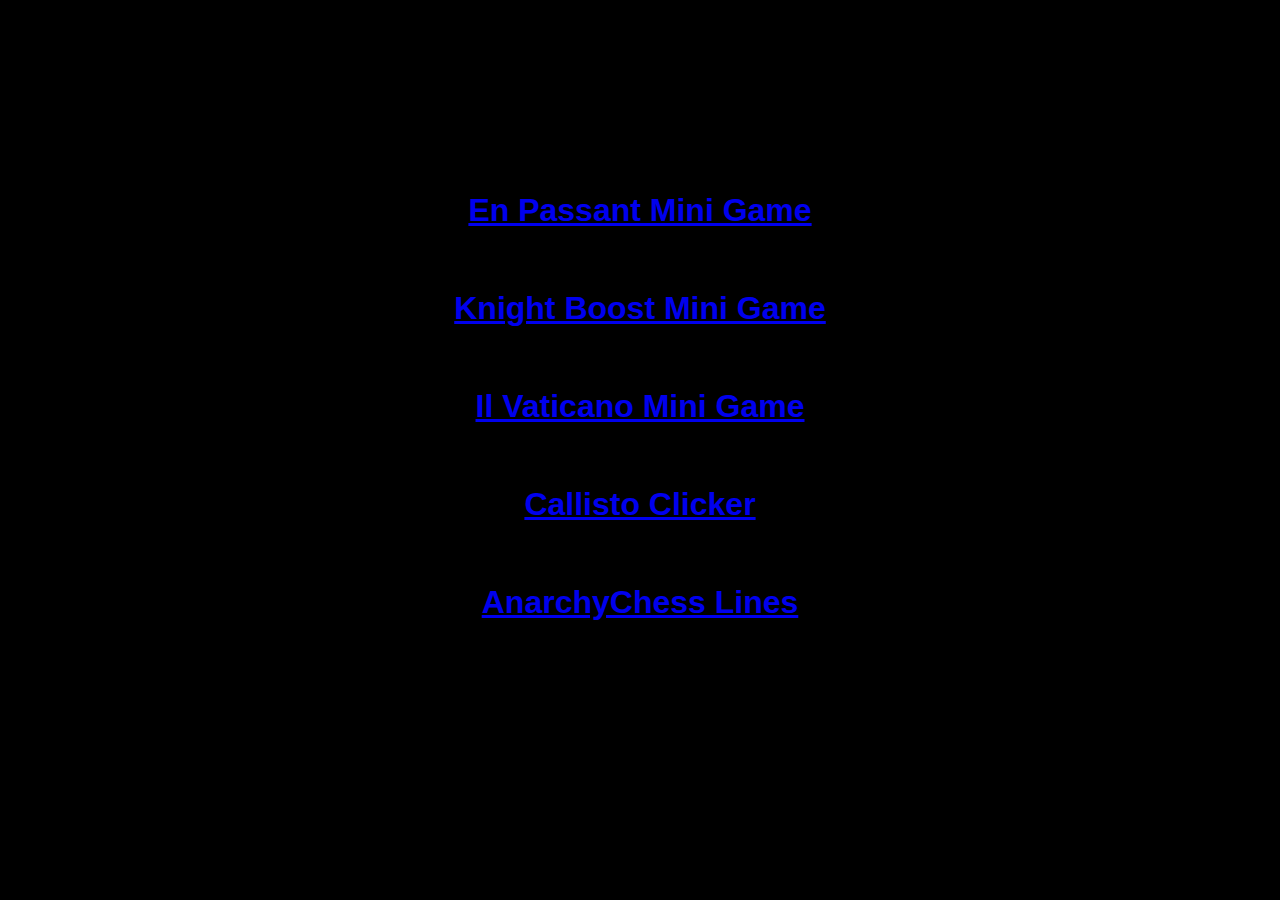
<file: index.html>
<!DOCTYPE html>
<html lang="en">
  <head>
    <meta charset="UTF-8" />
    <meta name="viewport" content="width=device-width, initial-scale=1.0" />
    <title>New website just dropped!</title>
  </head>
  <body style="font-family: Arial;background-color: black;">
    <center style="margin-top: 15vw;"><a href="./passant"><h1>En Passant Mini Game</h1></a><br><a href="./kboost"><h1>Knight Boost Mini Game</h1></a><br><a href="./vaticano"><h1>Il Vaticano Mini Game</h1></a><br><a href="./callisto"><h1>Callisto Clicker</h1></a><br><a href="./lines"><h1>AnarchyChess Lines</h1></a></center>


    <!-- Google tag (gtag.js) -->
    <script
      async
      src="https://www.googletagmanager.com/gtag/js?id=G-3MXTZSTZTY"
    ></script>
    <script>
      window.dataLayer = window.dataLayer || [];
      function gtag() {
        dataLayer.push(arguments);
      }
      gtag("js", new Date());

      gtag("config", "G-3MXTZSTZTY");
    </script>
  </body>
</html>
</file>
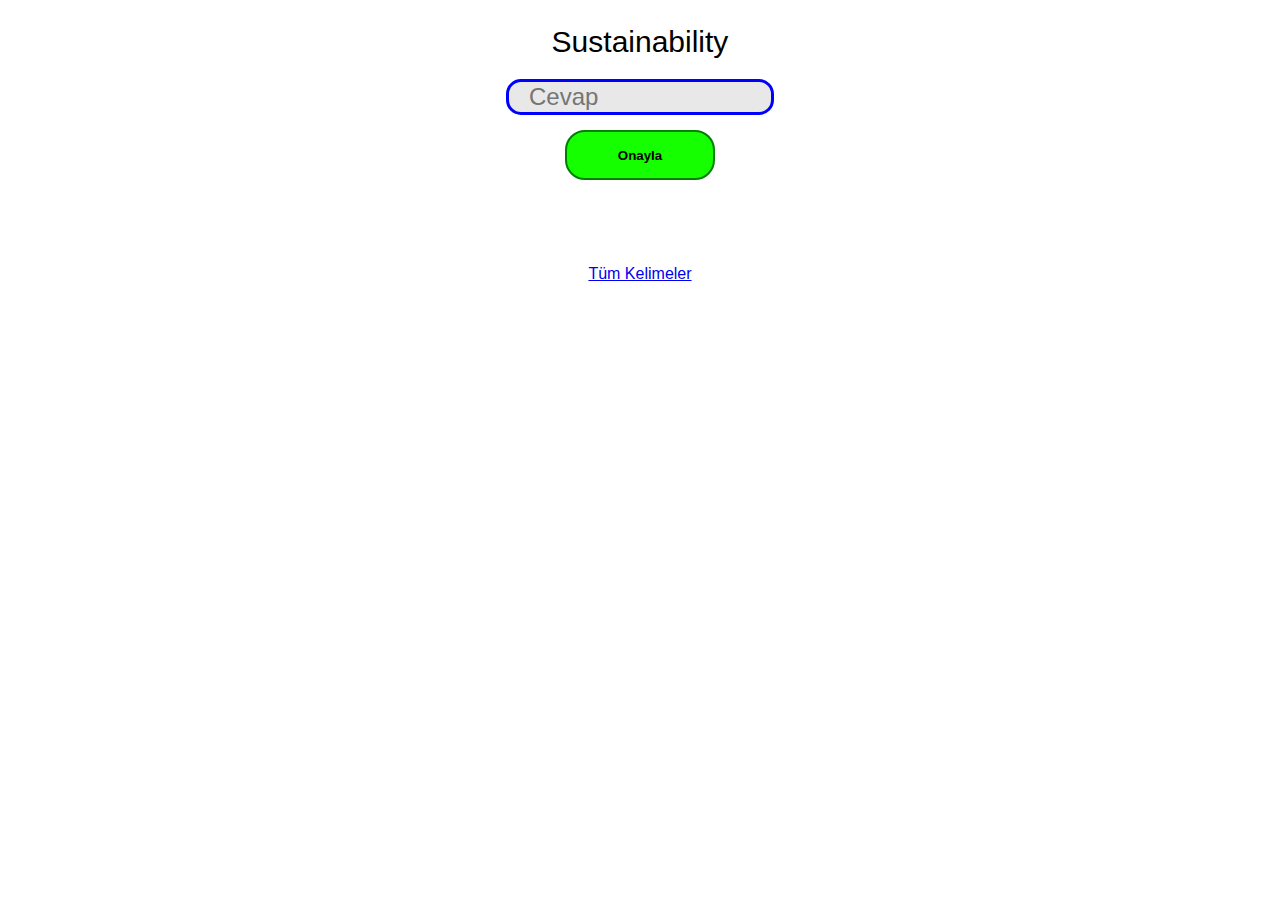
<file: eng/index.html>
<!DOCTYPE html>
<html lang="en">
<head>
    <meta charset="UTF-8">
    <meta http-equiv="X-UA-Compatible" content="IE=edge">
    <meta name="viewport" content="width=device-width, initial-scale=1.0">
    <title>Kelime Çalış</title>
    <link rel="stylesheet" href="style.css">
</head>
<body>
    
    <center><div id="kelime"></div>
    <input type="text" id="cvp" placeholder="Cevap"><br>
    <button onclick="play()" id="buton"><b>Onayla</b></button>
    <div id="info"></div>
    <a href="./kelimeler.html">Tüm Kelimeler</a></center>
    <script src="script.js"></script>
</body>
</html>
</file>
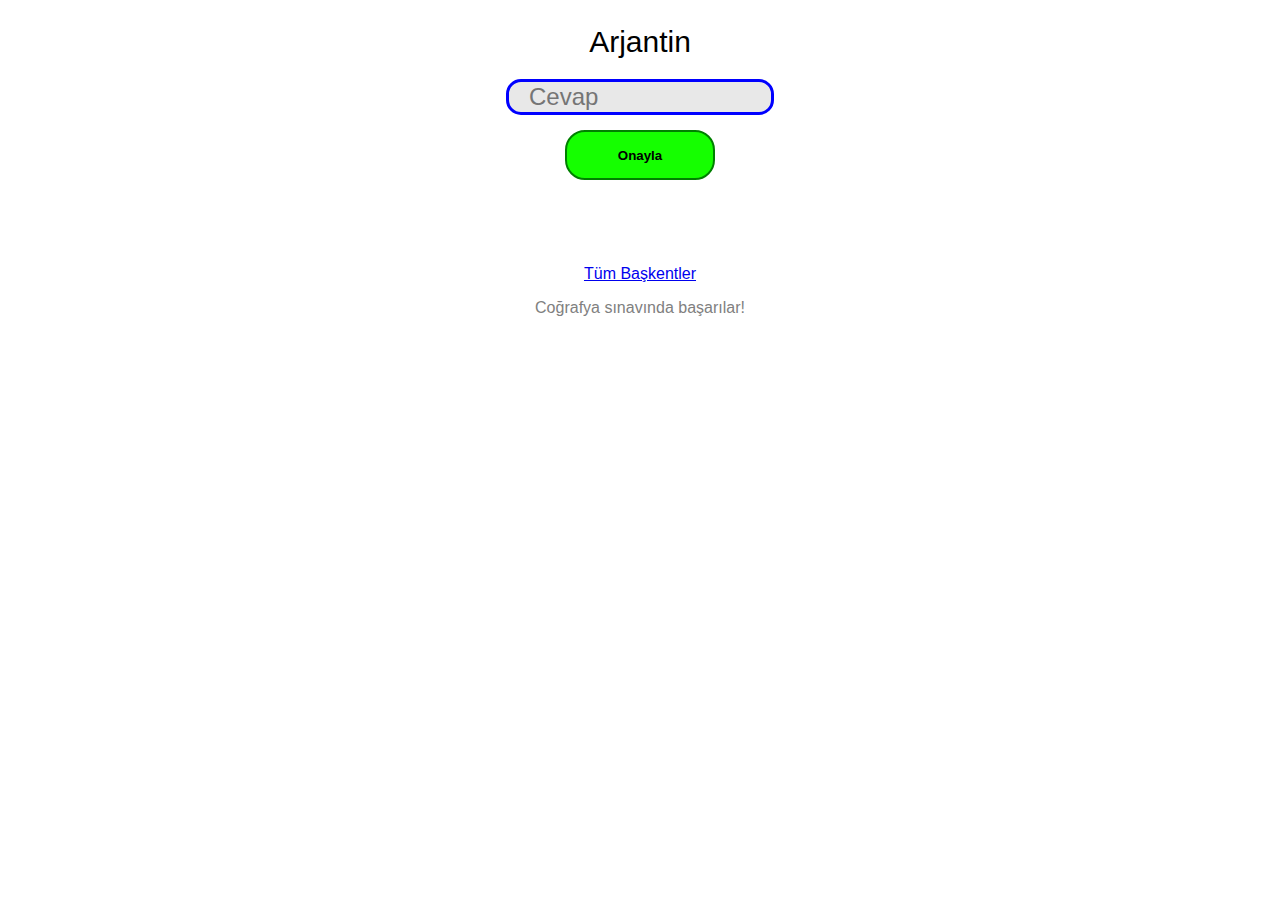
<file: geo1/index.html>
<!DOCTYPE html>
<html lang="en">
<head>
    <meta charset="UTF-8">
    <meta http-equiv="X-UA-Compatible" content="IE=edge">
    <meta name="viewport" content="width=device-width, initial-scale=1.0">
    <title>Başkenk Çalış</title>
    <link rel="stylesheet" href="style.css">
</head>
<body>
    
    <center><div id="kelime"></div>
    <input type="text" id="cvp" placeholder="Cevap"><br>
    <button onclick="play()" id="buton"><b>Onayla</b></button>
    <div id="info"></div>
    <a href="./kelimeler.html">Tüm Başkentler</a>
    <p style="color: gray;">Coğrafya sınavında başarılar!</p>
</center>

    <script src="script.js"></script>
</body>
</html>
</file>
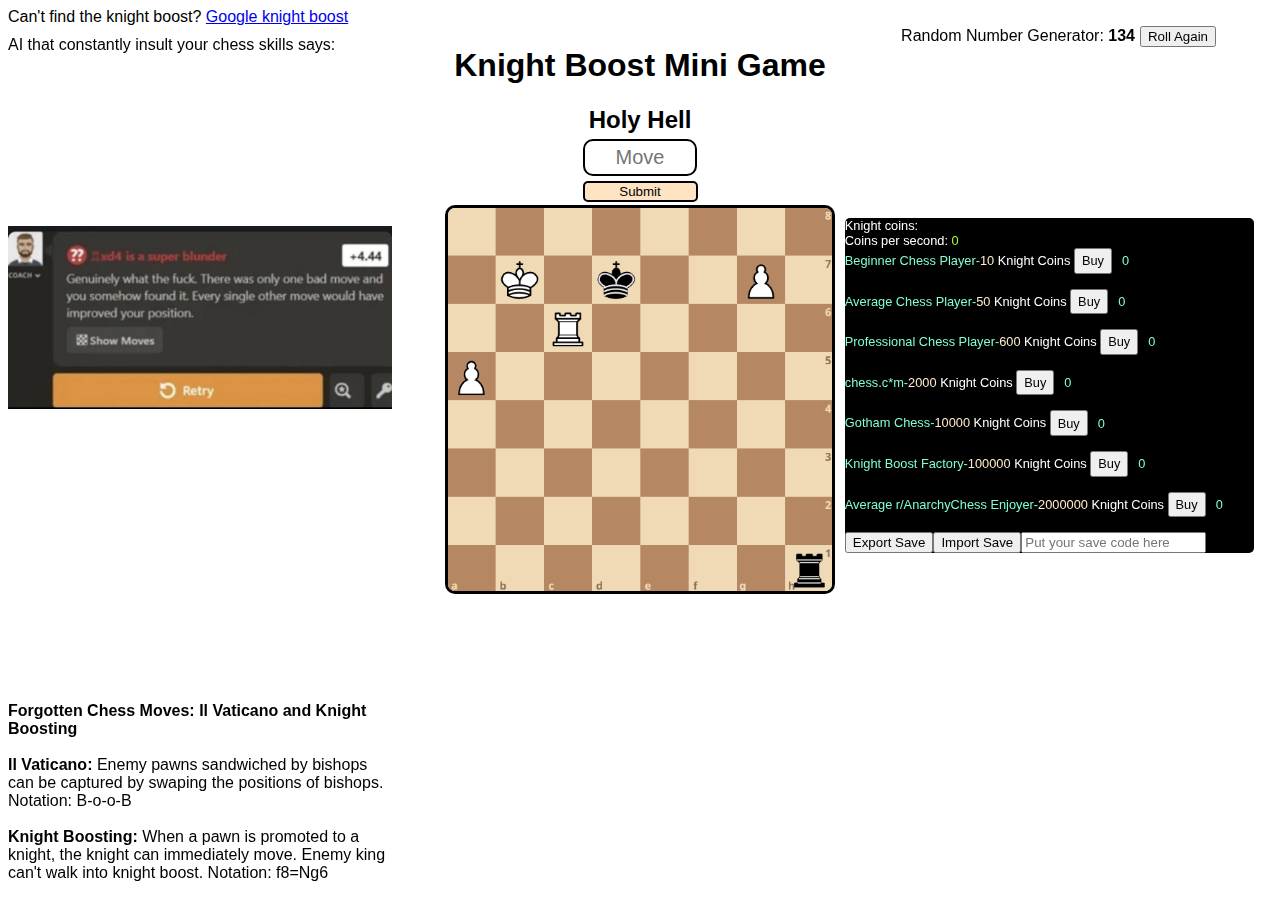
<file: kboost/index.html>
<!DOCTYPE html>
<html lang="en">
<head>
    <meta charset="UTF-8">
    <meta name="viewport" content="width=device-width, initial-scale=1.0">
    <title>Knight Boost</title>
    <link rel="stylesheet" href="style.css">
</head>
<body>
    <div id="cant">Can't find the knight boost? <a href='https://www.google.com/search?q=knight+boost' target=”_blank”>Google knight boost</a></div>
    <div id="ai" style="margin-top:10px;position: fixed;">AI that constantly insult your chess skills says: <br><span id="ai-text" style="font-weight: bold;font-size: 20px;"></span></div>
    <img src="../anarchy.webp" alt="whatt" style="position: fixed; margin-top:200px;width: 30vw;margin: left 5vw;">
    <div id="forgotten">
        <span><b>Forgotten Chess Moves: Il Vaticano and Knight Boosting</b></span><br><br>
        <span><b>Il Vaticano: </b>Enemy pawns sandwiched by bishops can be captured by swaping the positions of bishops. Notation: B-o-o-B</span><br><br>
        <span><b>Knight Boosting: </b>When a pawn is promoted to a knight, the knight can immediately move. Enemy king can't walk into knight boost. Notation: f8=Ng6</span><br><br>
    </div>
    <div id="random" style="right:0;position:fixed;margin-right: 5vw;">Random Number Generator: <span id="rn" style="font-weight: bold;margin-right: 5px;"></span><button onclick="rollnumber()">Roll Again</button></div>
    <div id="pc">
        <span style="color:white">Knight coins: </span><span id="pc-c"></span><br>
        <span>Coins per second: </span><span id="cps">0</span>
        <div id="pc-items">
            <div>Beginner Chess Player-<span id="bcp-p" class="price">10</span> <span class="price-text">Knight Coins</span> <button class="buy" onclick="buypassant('bcp')">Buy</button><span class="count" id="bcp-n">0</span></div><br>
            <div>Average Chess Player-<span id="acp-p" class="price">50</span> <span class="price-text">Knight Coins</span> <button class="buy" onclick="buypassant('acp')">Buy</button><span class="count" id="acp-n">0</span></div><br>
            <div>Professional Chess Player-<span id="pcp-p" class="price">600</span> <span class="price-text">Knight Coins</span> <button class="buy" onclick="buypassant('pcp')">Buy</button><span class="count" id="pcp-n">0</span></div><br>
            <div>chess.c*m-<span id="cc-p" class="price">2000</span> <span class="price-text">Knight Coins</span> <button class="buy" onclick="buypassant('cc')">Buy</button><span class="count" id="cc-n">0</span></div><br>
            <div>Gotham Chess-<span id="gc-p" class="price">10000</span> <span class="price-text">Knight Coins</span> <button class="buy" onclick="buypassant('gc')">Buy</button><span class="count" id="gc-n">0</span></div><br>
            <div>Knight Boost Factory-<span id="epf-p" class="price">100000</span> <span class="price-text">Knight Coins</span> <button class="buy" onclick="buypassant('epf')">Buy</button><span class="count" id="epf-n">0</span></div><br>
            <div>Average r/AnarchyChess Enjoyer-<span id="aae-p" class="price">2000000</span> <span class="price-text">Knight Coins</span> <button class="buy" onclick="buypassant('aae')">Buy</button><span class="count" id="aae-n">0</span></div><br>

        </div>
        <button onclick="exportSave()">Export Save</button><button onclick="importSave()">Import Save</button><input type="text" id="save" placeholder="Put your save code here">
    </div>
    <center><h1>Knight Boost Mini Game</h1></center>
    <center><h2 style="margin:0">Holy Hell</h2></center>
    <center><input type="text" placeholder="Move" id="answer"></center>
    <center><input type="button" id="submit" value="Submit" onclick="control()"></center>
    
    <center><img src="" alt="Knight Boost" id="pos"></center>
    <center><div id="state" style="font-size: 20px;"></div></center>
    <!-- Google tag (gtag.js) -->
<script async src="https://www.googletagmanager.com/gtag/js?id=G-3MXTZSTZTY"></script>
<script>
  window.dataLayer = window.dataLayer || [];
  function gtag(){dataLayer.push(arguments);}
  gtag('js', new Date());

  gtag('config', 'G-3MXTZSTZTY');
</script>
    <script src="script.js"></script>
</body>
</html>
</file>
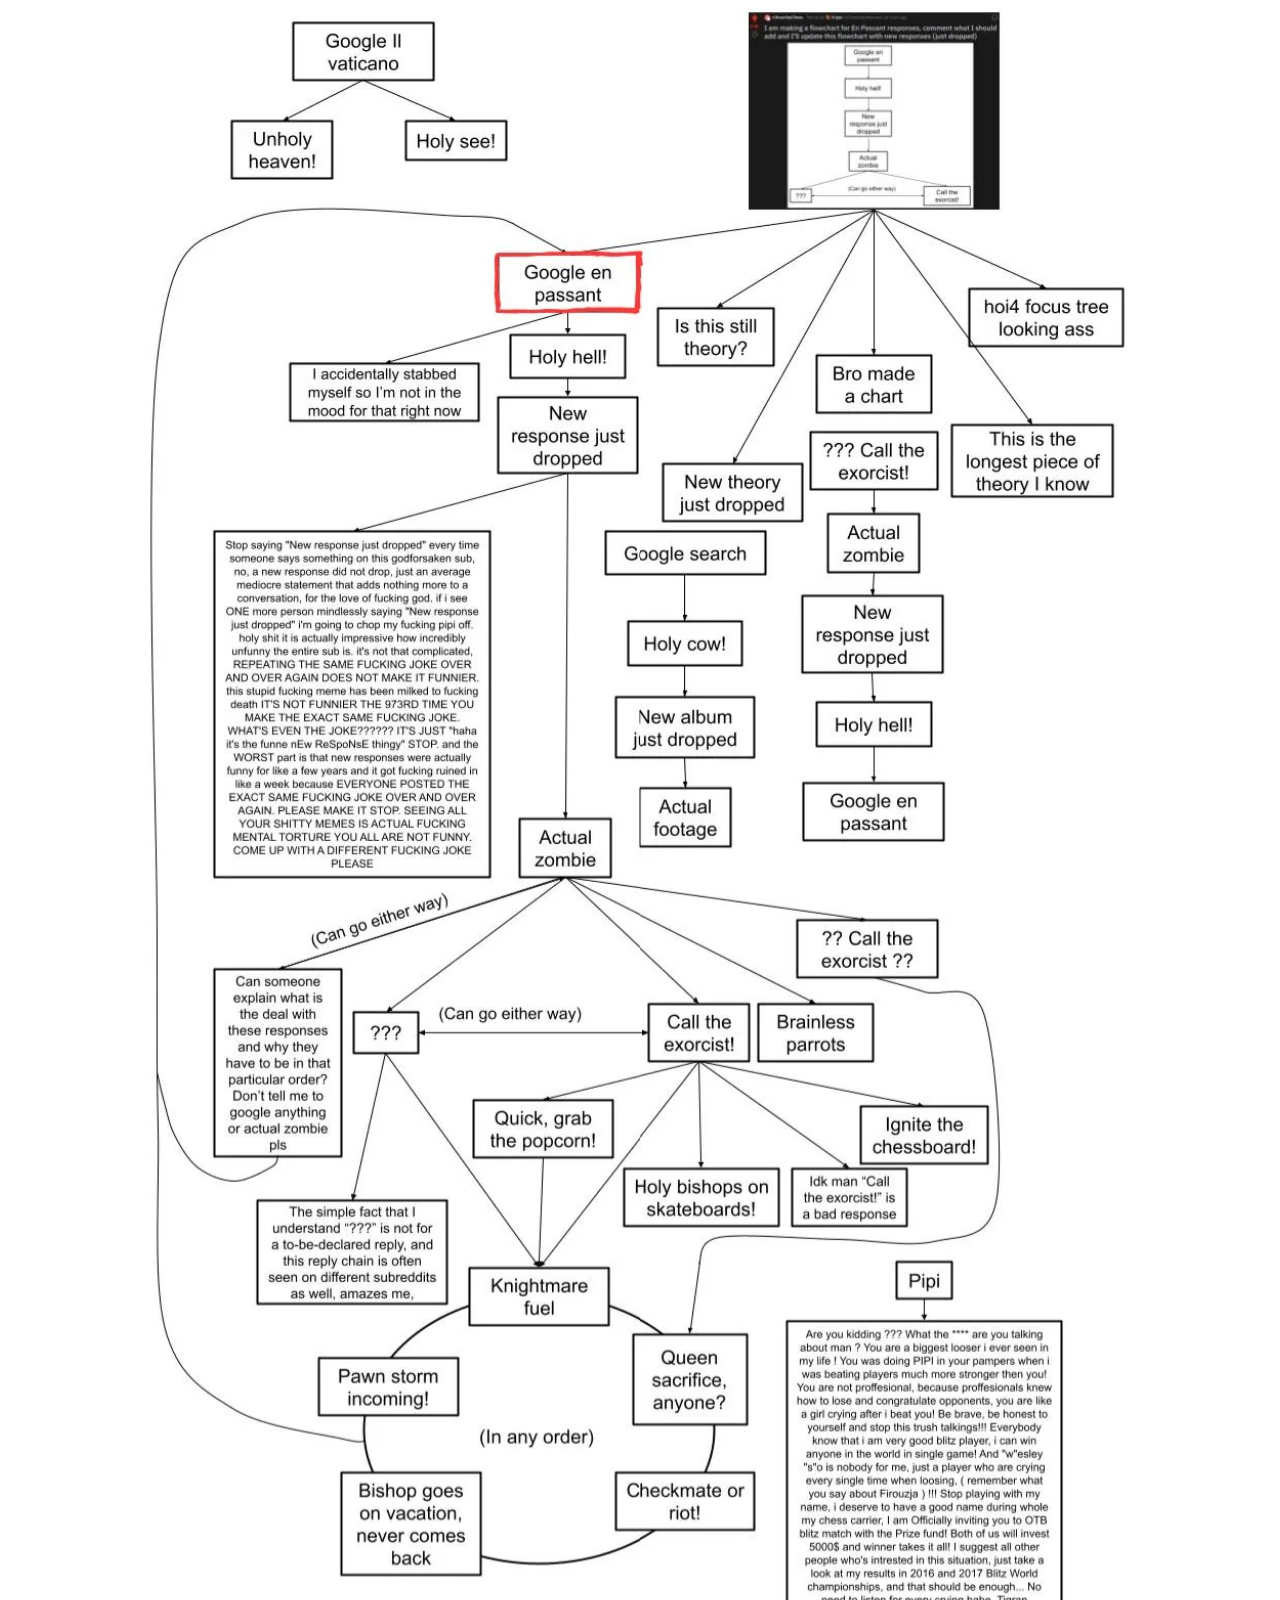
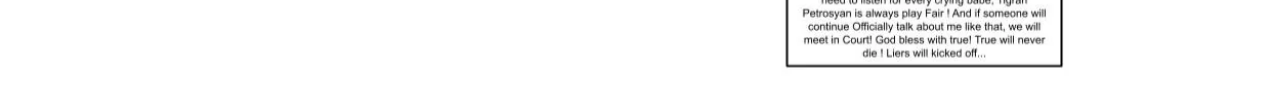
<file: lines/index.html>
<!DOCTYPE html>
<html lang="en">
<head>
    <meta charset="UTF-8">
    <meta name="viewport" content="width=device-width, initial-scale=1.0">
    <title>Lines</title>
</head>
<body>
    <center><img src="lines.webp" alt="lines"style="width:80%"></center>
      <!-- Google tag (gtag.js) -->
      <script
      async
      src="https://www.googletagmanager.com/gtag/js?id=G-3MXTZSTZTY"
    ></script>
    <script>
      window.dataLayer = window.dataLayer || [];
      function gtag() {
        dataLayer.push(arguments);
      }
      gtag("js", new Date());

      gtag("config", "G-3MXTZSTZTY");
    </script>
</body>
</html>
</file>
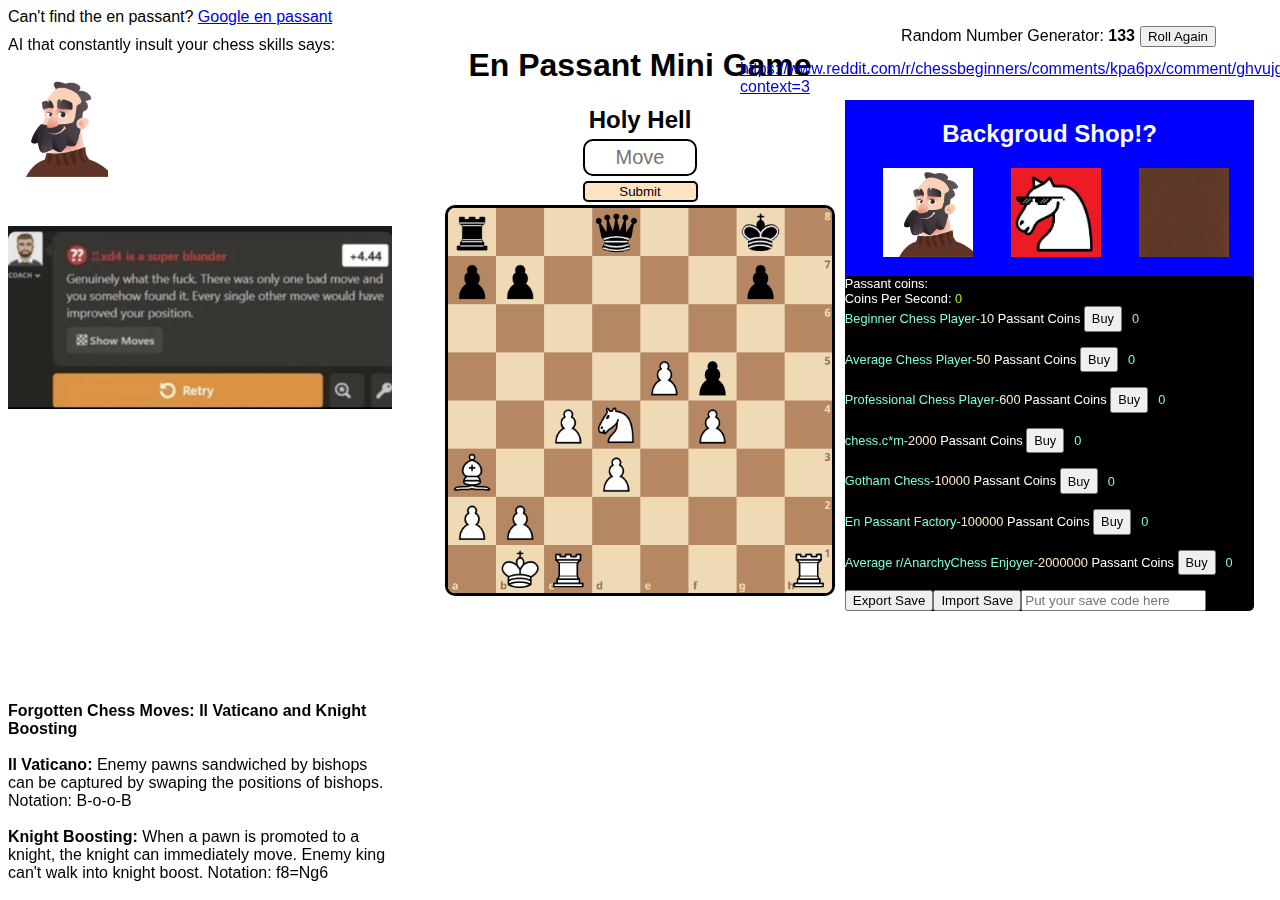
<file: passant/index.html>
<!DOCTYPE html>
<html lang="en">
<head>
    <meta charset="UTF-8">
    <meta name="viewport" content="width=device-width, initial-scale=1.0">
    <title>En Passant</title>
    <link rel="stylesheet" href="style.css">
</head>
<body onclick="document.getElementById('music').play();">
    <audio id="music" loop controls>
        <source src="music.mp3" type="audio/mpeg">
    </audio>
    <div id="cant">Can't find the en passant? <a href='https://www.google.com/search?q=en+passant' target=”_blank”>Google en passant</a></div>
    <div id="ai" style="margin-top:10px;position: fixed;">AI that constantly insult your chess skills says: <br><span id="ai-text" style="font-weight: bold;font-size: 20px;"></span></div>
    <img id="martin" src="martinchess.png" alt="Martin wants to hug you" onclick="martinHug();">
    <img src="../anarchy.webp" alt="whatt" style="position: fixed; margin-top:200px;width: 30vw;margin: left 5vw;">
    <div id="forgotten">
        <span><b>Forgotten Chess Moves: Il Vaticano and Knight Boosting</b></span><br><br>
        <span><b>Il Vaticano: </b>Enemy pawns sandwiched by bishops can be captured by swaping the positions of bishops. Notation: B-o-o-B</span><br><br>
        <span><b>Knight Boosting: </b>When a pawn is promoted to a knight, the knight can immediately move. Enemy king can't walk into knight boost. Notation: f8=Ng6</span><br><br>
    </div>
    <div id="random" style="right:0;position:fixed;margin-right: 5vw;">Random Number Generator: <span id="rn" style="font-weight: bold;margin-right: 5px;"></span><button onclick="rollnumber()">Roll Again</button></div>
    
    <a href="https://www.youtube.com/watch?v=dQw4w9WgXcQ" target="_blank" style="right:480px;position: fixed;top:60px;width: 60px;">https://www.reddit.com/r/chessbeginners/comments/kpa6px/comment/ghvujg8/?context=3</a>
    <div id="bgshop">
        <center><h2 style="color:white">Backgroud Shop!?</h3></center>
        <img src="martinchess.png" class="bgshop-image" alt="3,000 passant coins" onclick="buybg('martin')"><img class="bgshop-image" src="horsey.jpeg" alt="10,000 passant coins" onclick="buybg('horsey')"><img src="brown.jpeg" onclick="buybg('brown')" class="bgshop-image" alt="99,999,999,999 passant coins">
    </div>



    <div id="pc">
        <span style="color:white">Passant coins: </span><span id="pc-c"></span><br>
        <span>Coins Per Second: </span><span id="cps">0</span>
        <div id="pc-items">
            <div>Beginner Chess Player-<span id="bcp-p" class="price">10</span> <span class="price-text">Passant Coins</span> <button class="buy" onclick="buypassant('bcp')">Buy</button><span class="count" id="bcp-n">0</span></div><br>
            <div>Average Chess Player-<span id="acp-p" class="price">50</span> <span class="price-text">Passant Coins</span> <button class="buy" onclick="buypassant('acp')">Buy</button><span class="count" id="acp-n">0</span></div><br>
            <div>Professional Chess Player-<span id="pcp-p" class="price">600</span> <span class="price-text">Passant Coins</span> <button class="buy" onclick="buypassant('pcp')">Buy</button><span class="count" id="pcp-n">0</span></div><br>
            <div>chess.c*m-<span id="cc-p" class="price">2000</span> <span class="price-text">Passant Coins</span> <button class="buy" onclick="buypassant('cc')">Buy</button><span class="count" id="cc-n">0</span></div><br>
            <div>Gotham Chess-<span id="gc-p" class="price">10000</span> <span class="price-text">Passant Coins</span> <button class="buy" onclick="buypassant('gc')">Buy</button><span class="count" id="gc-n">0</span></div><br>
            <div>En Passant Factory-<span id="epf-p" class="price">100000</span> <span class="price-text">Passant Coins</span> <button class="buy" onclick="buypassant('epf')">Buy</button><span class="count" id="epf-n">0</span></div><br>
            <div>Average r/AnarchyChess Enjoyer-<span id="aae-p" class="price">2000000</span> <span class="price-text">Passant Coins</span> <button class="buy" onclick="buypassant('aae')">Buy</button><span class="count" id="aae-n">0</span></div><br>

        </div>
        <button onclick="exportSave()">Export Save</button><button onclick="importSave()">Import Save</button><input type="text" id="save" placeholder="Put your save code here">
    </div>
    <center><h1>En Passant Mini Game</h1></center>
    <center><h2 style="margin:0">Holy Hell</h2></center>
    <center><input type="text" placeholder="Move" id="answer"></center>
    <center><input type="button" id="submit" value="Submit" onclick="control()"></center>
    
    <center><img src="" alt="En Passant" id="pos"></center>
    <center><div id="state" style="font-size: 20px;"></div></center>
    <!-- Google tag (gtag.js) -->
<script async src="https://www.googletagmanager.com/gtag/js?id=G-3MXTZSTZTY"></script>
<script>
  window.dataLayer = window.dataLayer || [];
  function gtag(){dataLayer.push(arguments);}
  gtag('js', new Date());

  gtag('config', 'G-3MXTZSTZTY');
</script>
    <script src="script.js"></script>
</body>
</html>
</file>
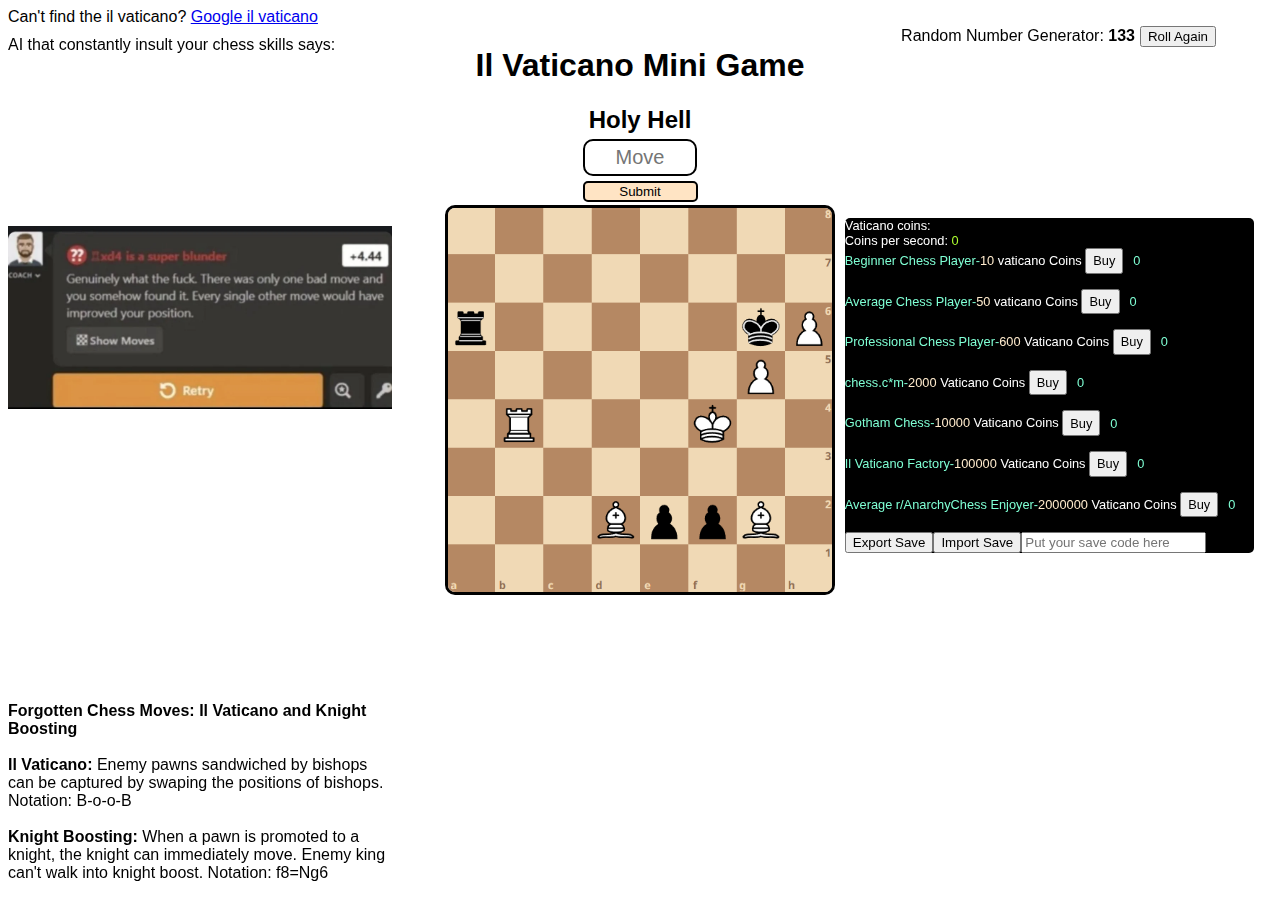
<file: vaticano/index.html>
<!DOCTYPE html>
<html lang="en">
<head>
    <meta charset="UTF-8">
    <meta name="viewport" content="width=device-width, initial-scale=1.0">
    <title>Il Vaticano</title>
    <link rel="stylesheet" href="style.css">
</head>
<body>
    <div id="cant">Can't find the il vaticano? <a href='https://www.google.com/search?q=il+vaticano' target=”_blank”>Google il vaticano</a></div>
    <div id="ai" style="margin-top:10px;position: fixed;">AI that constantly insult your chess skills says: <br><span id="ai-text" style="font-weight: bold;font-size: 20px;"></span></div>
    <img src="../anarchy.webp" alt="whatt" style="position: fixed; margin-top:200px;width: 30vw;margin: left 5vw;">
    <div id="forgotten">
        <span><b>Forgotten Chess Moves: Il Vaticano and Knight Boosting</b></span><br><br>
        <span><b>Il Vaticano: </b>Enemy pawns sandwiched by bishops can be captured by swaping the positions of bishops. Notation: B-o-o-B</span><br><br>
        <span><b>Knight Boosting: </b>When a pawn is promoted to a knight, the knight can immediately move. Enemy king can't walk into knight boost. Notation: f8=Ng6</span><br><br>
    </div>
    <div id="random" style="right:0;position:fixed;margin-right: 5vw;">Random Number Generator: <span id="rn" style="font-weight: bold;margin-right: 5px;"></span><button onclick="rollnumber()">Roll Again</button></div>
    <div id="pc">
        <span style="color:white">Vaticano coins: </span><span id="pc-c"></span><br>
        <span>Coins per second: </span><span id="cps">0</span>
        <div id="pc-items">
            <div>Beginner Chess Player-<span id="bcp-p" class="price">10</span> <span class="price-text">vaticano Coins</span> <button class="buy" onclick="buypassant('bcp')">Buy</button><span class="count" id="bcp-n">0</span></div><br>
            <div>Average Chess Player-<span id="acp-p" class="price">50</span> <span class="price-text">vaticano Coins</span> <button class="buy" onclick="buypassant('acp')">Buy</button><span class="count" id="acp-n">0</span></div><br>
            <div>Professional Chess Player-<span id="pcp-p" class="price">600</span> <span class="price-text">Vaticano Coins</span> <button class="buy" onclick="buypassant('pcp')">Buy</button><span class="count" id="pcp-n">0</span></div><br>
            <div>chess.c*m-<span id="cc-p" class="price">2000</span> <span class="price-text">Vaticano Coins</span> <button class="buy" onclick="buypassant('cc')">Buy</button><span class="count" id="cc-n">0</span></div><br>
            <div>Gotham Chess-<span id="gc-p" class="price">10000</span> <span class="price-text">Vaticano Coins</span> <button class="buy" onclick="buypassant('gc')">Buy</button><span class="count" id="gc-n">0</span></div><br>
            <div>Il Vaticano Factory-<span id="epf-p" class="price">100000</span> <span class="price-text">Vaticano Coins</span> <button class="buy" onclick="buypassant('epf')">Buy</button><span class="count" id="epf-n">0</span></div><br>
            <div>Average r/AnarchyChess Enjoyer-<span id="aae-p" class="price">2000000</span> <span class="price-text">Vaticano Coins</span> <button class="buy" onclick="buypassant('aae')">Buy</button><span class="count" id="aae-n">0</span></div><br>

        </div>
        <button onclick="exportSave()">Export Save</button><button onclick="importSave()">Import Save</button><input type="text" id="save" placeholder="Put your save code here">
    </div>
    <center><h1>Il Vaticano Mini Game</h1></center>
    <center><h2 style="margin:0">Holy Hell</h2></center>
    <center><input type="text" placeholder="Move" id="answer"></center>
    <center><input type="button" id="submit" value="Submit" onclick="control()"></center>
    
    <center><img src="" alt="En Vaticano" id="pos"></center>
    <center><div id="state" style="font-size: 20px;"></div></center>
    <!-- Google tag (gtag.js) -->
<script async src="https://www.googletagmanager.com/gtag/js?id=G-3MXTZSTZTY"></script>
<script>
  window.dataLayer = window.dataLayer || [];
  function gtag(){dataLayer.push(arguments);}
  gtag('js', new Date());

  gtag('config', 'G-3MXTZSTZTY');
</script>
    <script src="script.js"></script>
</body>
</html>
</file>
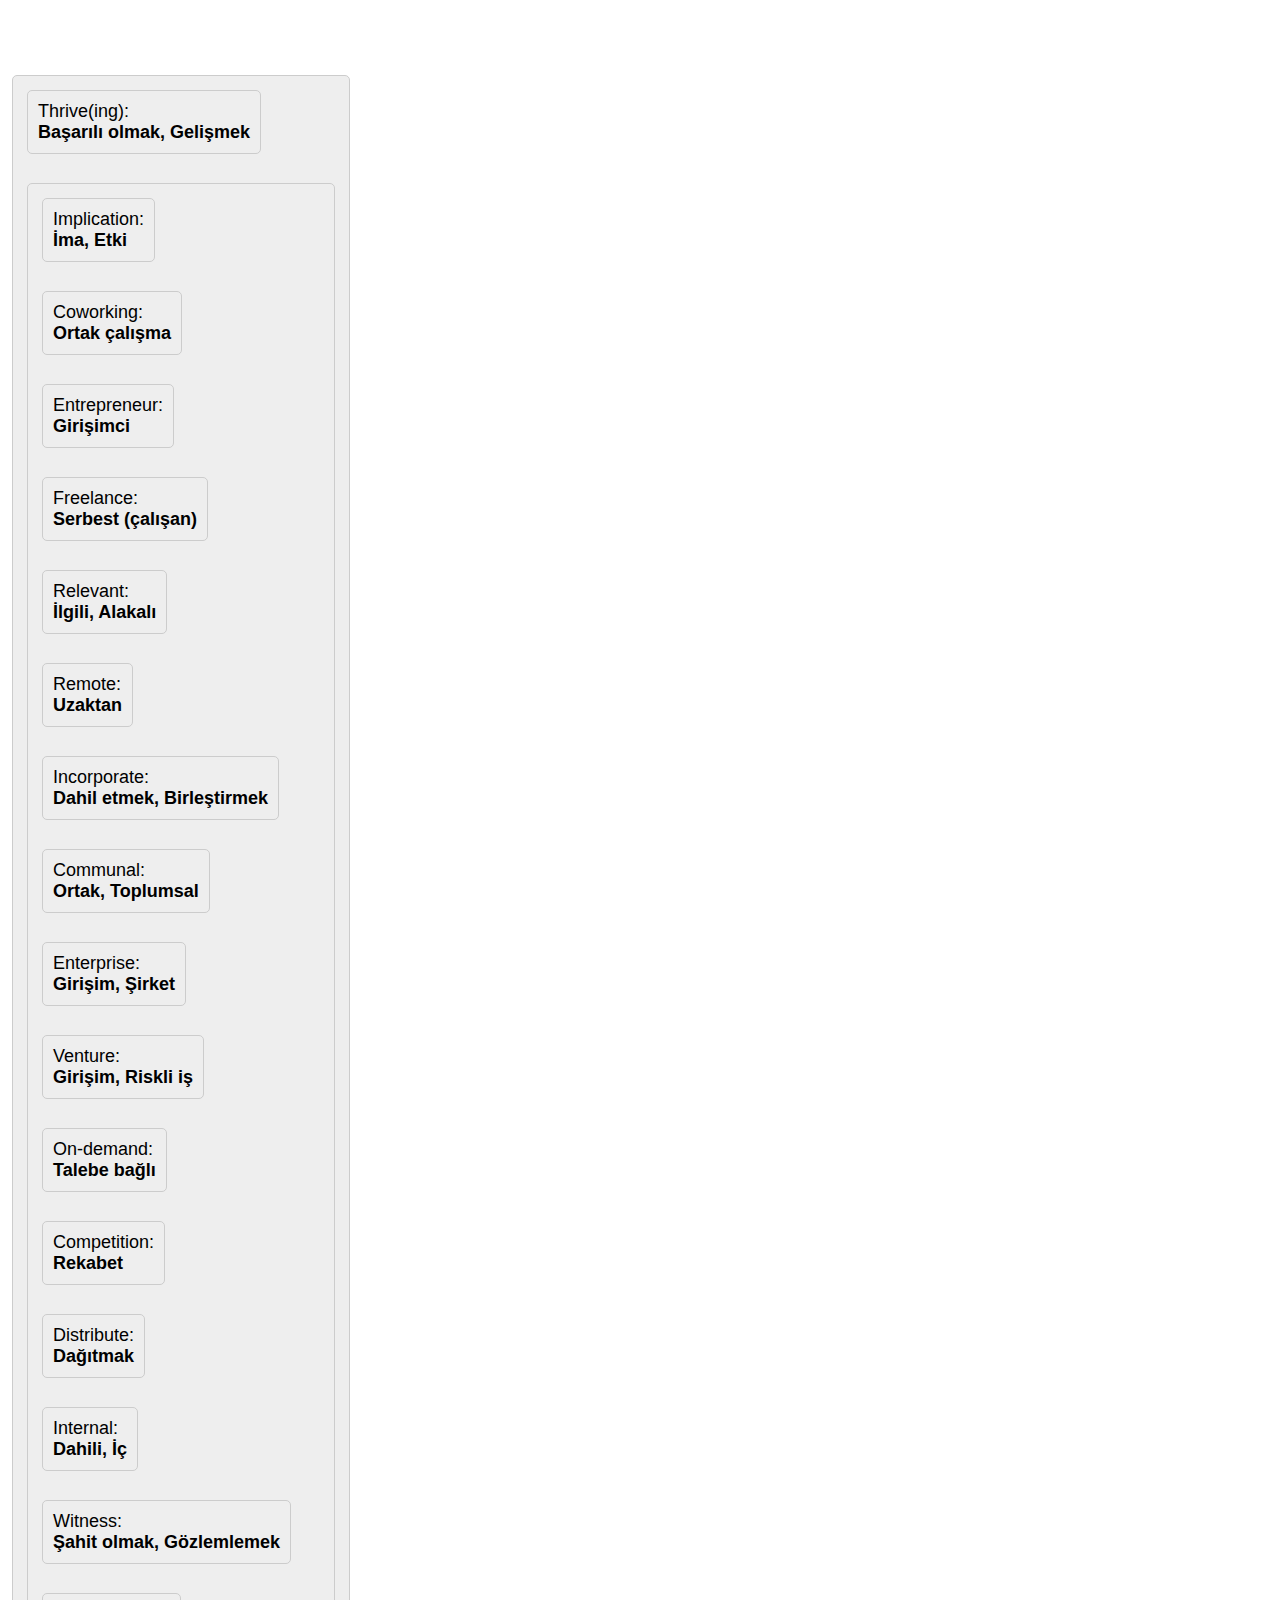
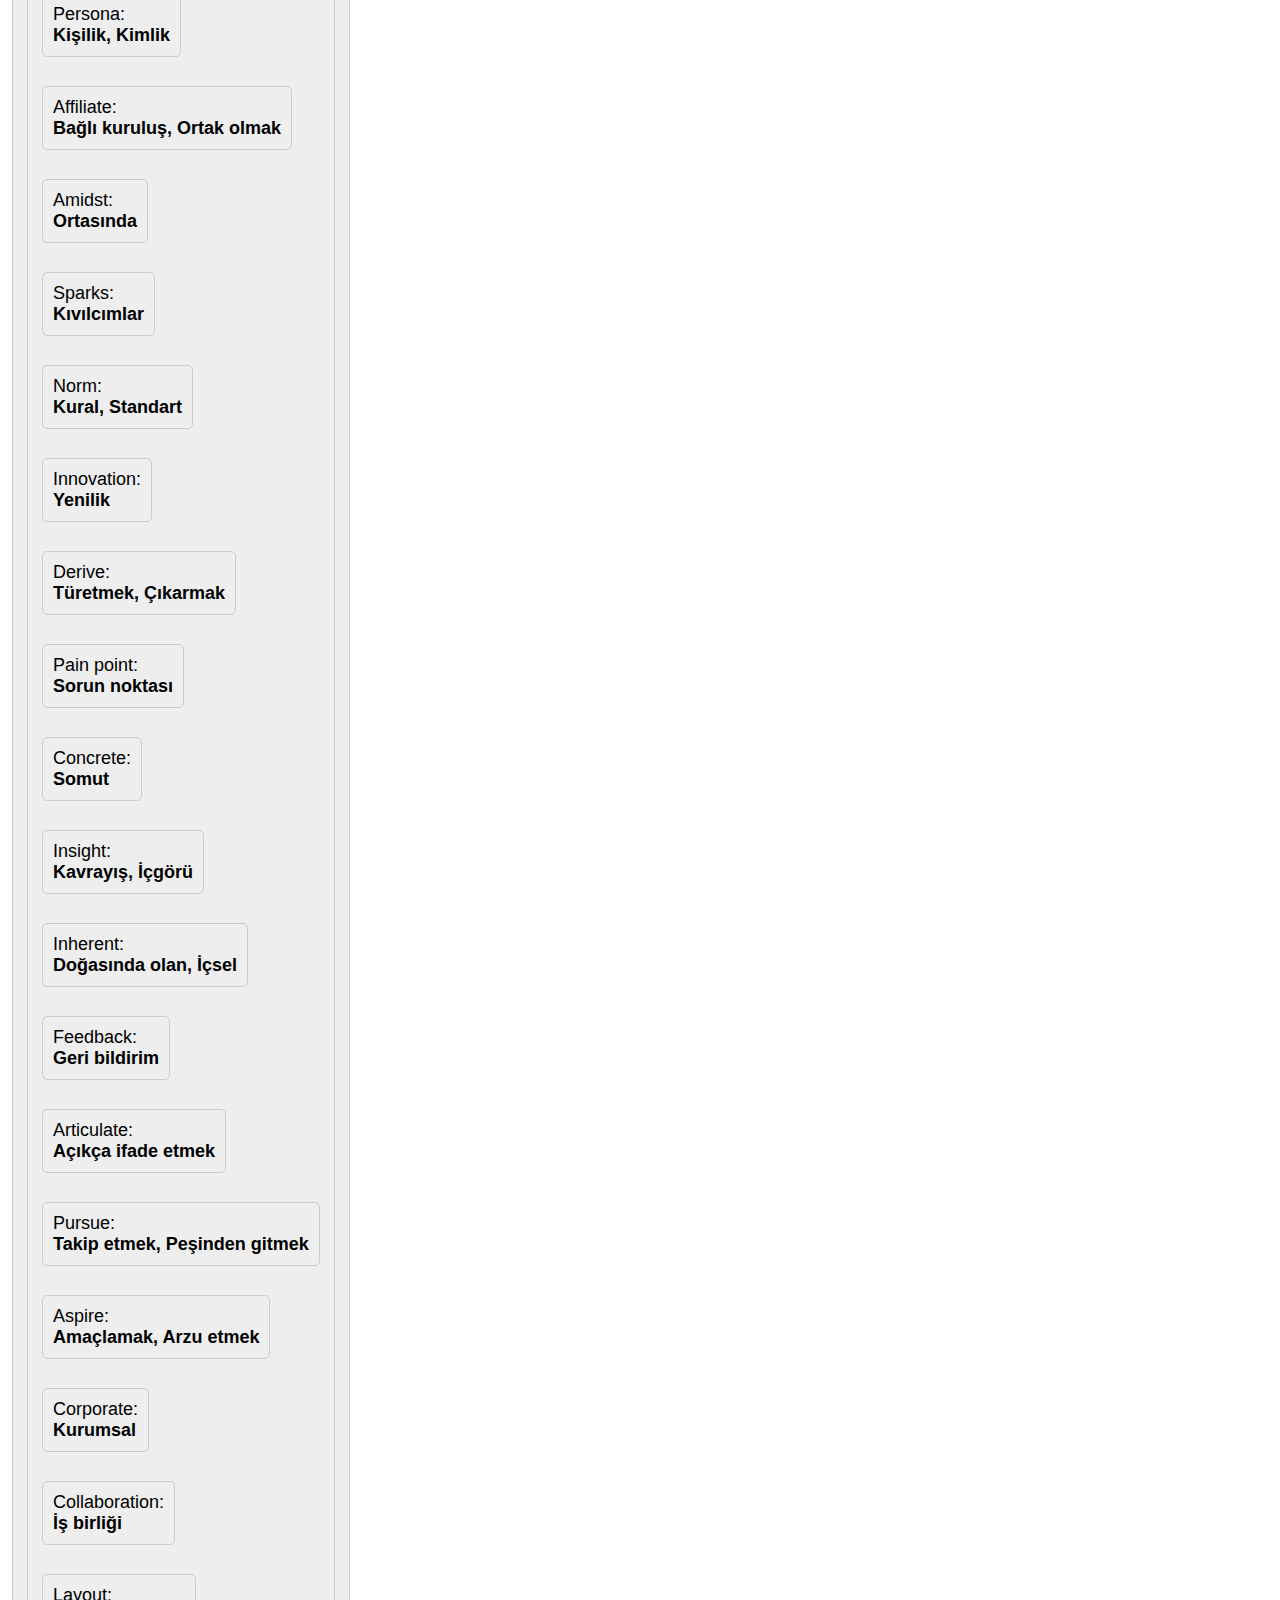
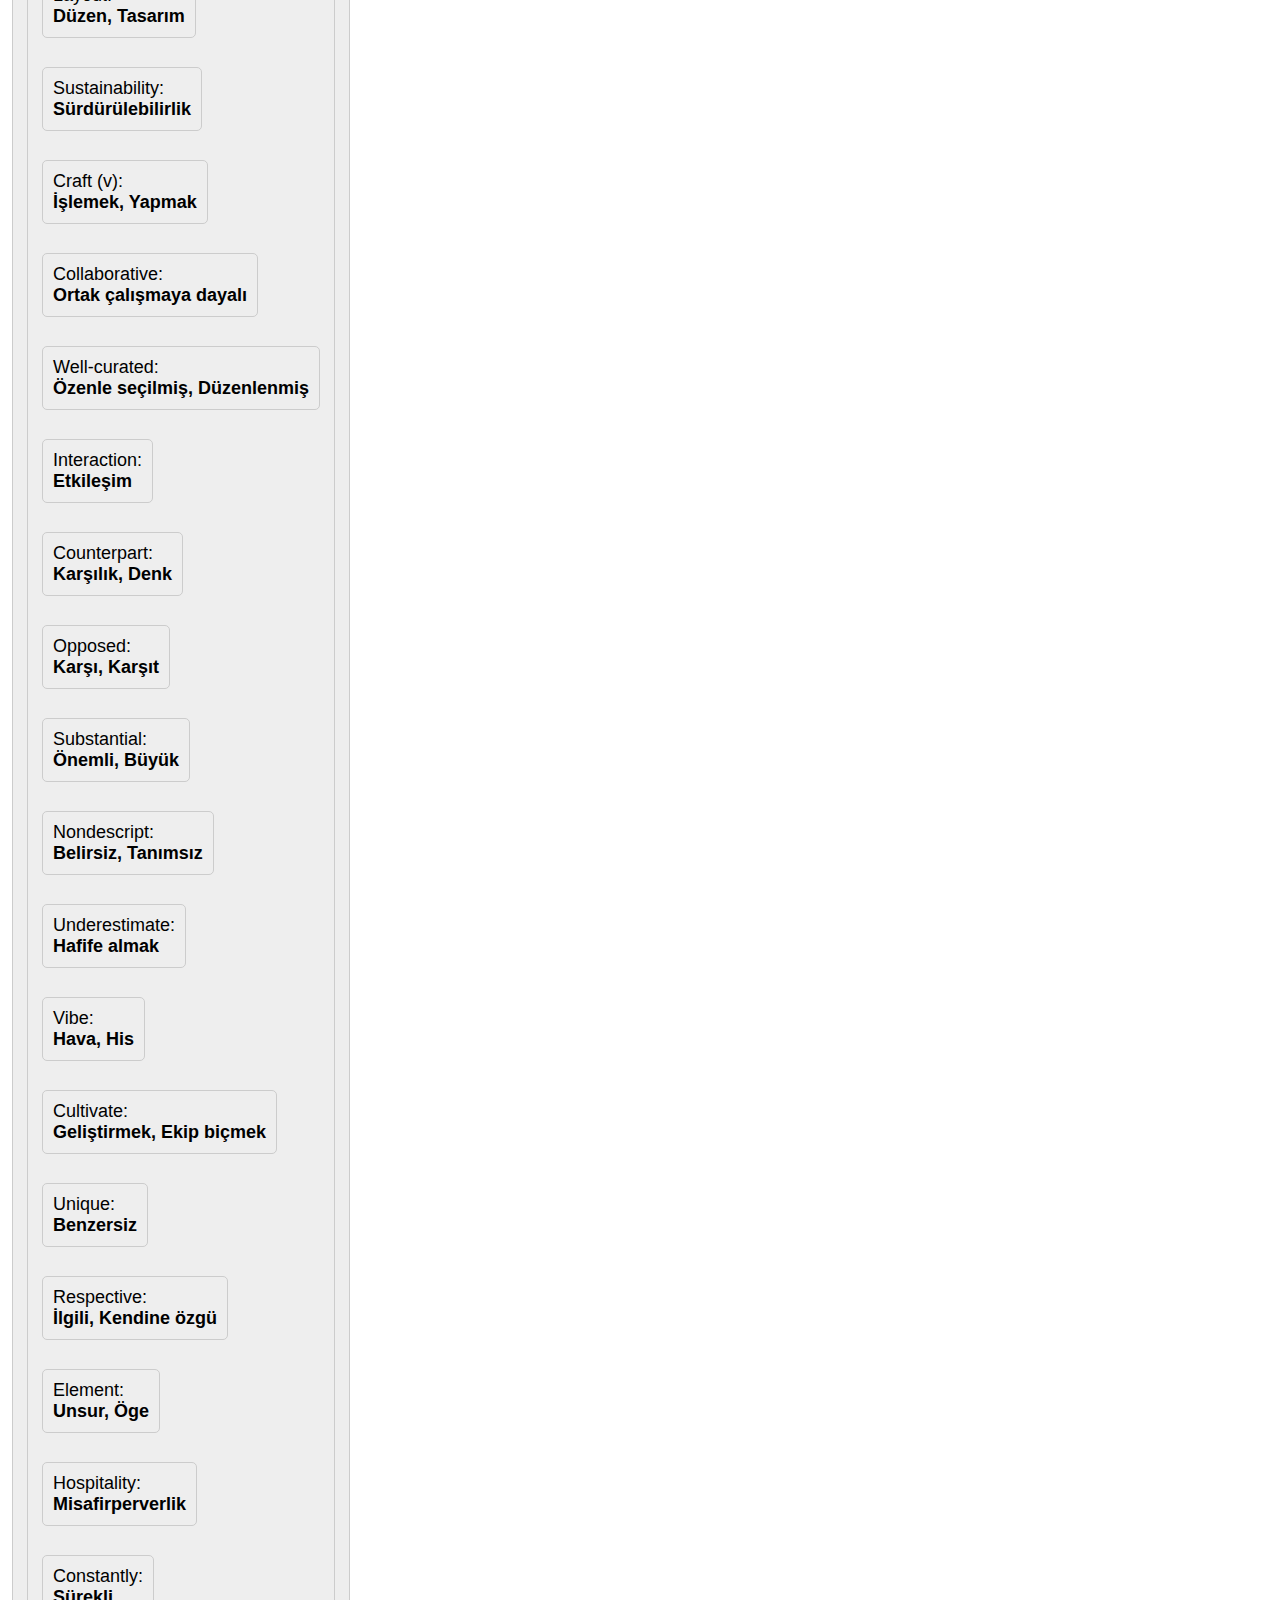
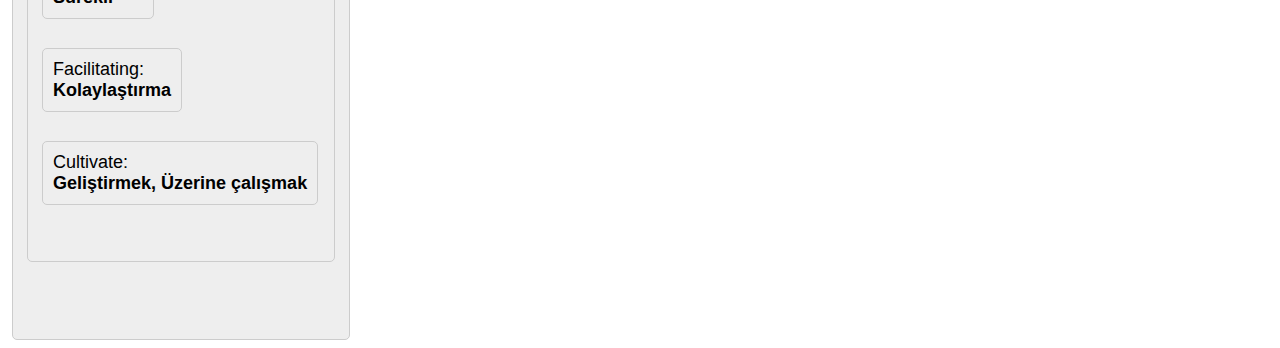
<file: eng/kelimeler.html>
<!DOCTYPE html>
<html lang="en">
<head>
    <meta charset="UTF-8">
    <meta http-equiv="X-UA-Compatible" content="IE=edge">
    <meta name="viewport" content="width=device-width, initial-scale=1.0">
    <title>Kelimeler</title>
    <style>body{
        font-family:Arial;
        font-size:18px;
        word-wrap: break-word;
        overflow-wrap: break-word;

    }
    .kelime{
        margin:4px;
        padding:10px;
        border:1px solid #ccc;
        border-radius:5px;
        background-color:#eee;
        width: fit-content;
    }
    .anlam{
        font-weight: bold;
    }
    #kelimeler{
        width: auto;
        word-wrap: break-word;
        overflow-wrap: break-word;
    }
    </style>
</head>
<body style="white-space: pre;">
    <div id="kelimeler">
<div class='kelime'><div class='kelime'>Thrive(ing):<div class='anlam'>Başarılı olmak, Gelişmek</div></div>
<div class='kelime'><div class='kelime'>Implication:<div class='anlam'>İma, Etki</div></div>
<div class='kelime'>Coworking:<div class='anlam'>Ortak çalışma</div></div>
<div class='kelime'>Entrepreneur:<div class='anlam'>Girişimci</div></div>
<div class='kelime'>Freelance:<div class='anlam'>Serbest (çalışan)</div></div>
<div class='kelime'>Relevant:<div class='anlam'>İlgili, Alakalı</div></div>
<div class='kelime'>Remote:<div class='anlam'>Uzaktan</div></div>
<div class='kelime'>Incorporate:<div class='anlam'>Dahil etmek, Birleştirmek</div></div>
<div class='kelime'>Communal:<div class='anlam'>Ortak, Toplumsal</div></div>
<div class='kelime'>Enterprise:<div class='anlam'>Girişim, Şirket</div></div>
<div class='kelime'>Venture:<div class='anlam'>Girişim, Riskli iş</div></div>
<div class='kelime'>On-demand:<div class='anlam'>Talebe bağlı</div></div>
<div class='kelime'>Competition:<div class='anlam'>Rekabet</div></div>
<div class='kelime'>Distribute:<div class='anlam'>Dağıtmak</div></div>
<div class='kelime'>Internal:<div class='anlam'>Dahili, İç</div></div>
<div class='kelime'>Witness:<div class='anlam'>Şahit olmak, Gözlemlemek</div></div>
<div class='kelime'>Persona:<div class='anlam'>Kişilik, Kimlik</div></div>
<div class='kelime'>Affiliate:<div class='anlam'>Bağlı kuruluş, Ortak olmak</div></div>
<div class='kelime'>Amidst:<div class='anlam'>Ortasında</div></div>
<div class='kelime'>Sparks:<div class='anlam'>Kıvılcımlar</div></div>
<div class='kelime'>Norm:<div class='anlam'>Kural, Standart</div></div>
<div class='kelime'>Innovation:<div class='anlam'>Yenilik</div></div>
<div class='kelime'>Derive:<div class='anlam'>Türetmek, Çıkarmak</div></div>
<div class='kelime'>Pain point:<div class='anlam'>Sorun noktası</div></div>
<div class='kelime'>Concrete:<div class='anlam'>Somut</div></div>
<div class='kelime'>Insight:<div class='anlam'>Kavrayış, İçgörü</div></div>
<div class='kelime'>Inherent:<div class='anlam'>Doğasında olan, İçsel</div></div>
<div class='kelime'>Feedback:<div class='anlam'>Geri bildirim</div></div>
<div class='kelime'>Articulate:<div class='anlam'>Açıkça ifade etmek</div></div>
<div class='kelime'>Pursue:<div class='anlam'>Takip etmek, Peşinden gitmek</div></div>
<div class='kelime'>Aspire:<div class='anlam'>Amaçlamak, Arzu etmek</div></div>
<div class='kelime'>Corporate:<div class='anlam'>Kurumsal</div></div>
<div class='kelime'>Collaboration:<div class='anlam'>İş birliği</div></div>
<div class='kelime'>Layout:<div class='anlam'>Düzen, Tasarım</div></div>
<div class='kelime'>Sustainability:<div class='anlam'>Sürdürülebilirlik</div></div>
<div class='kelime'>Craft (v):<div class='anlam'>İşlemek, Yapmak</div></div>
<div class='kelime'>Collaborative:<div class='anlam'>Ortak çalışmaya dayalı</div></div>
<div class='kelime'>Well-curated:<div class='anlam'>Özenle seçilmiş, Düzenlenmiş</div></div>
<div class='kelime'>Interaction:<div class='anlam'>Etkileşim</div></div>
<div class='kelime'>Counterpart:<div class='anlam'>Karşılık, Denk</div></div>
<div class='kelime'>Opposed:<div class='anlam'>Karşı, Karşıt</div></div>
<div class='kelime'>Substantial:<div class='anlam'>Önemli, Büyük</div></div>
<div class='kelime'>Nondescript:<div class='anlam'>Belirsiz, Tanımsız</div></div>
<div class='kelime'>Underestimate:<div class='anlam'>Hafife almak</div></div>
<div class='kelime'>Vibe:<div class='anlam'>Hava, His</div></div>
<div class='kelime'>Cultivate:<div class='anlam'>Geliştirmek, Ekip biçmek</div></div>
<div class='kelime'>Unique:<div class='anlam'>Benzersiz</div></div>
<div class='kelime'>Respective:<div class='anlam'>İlgili, Kendine özgü</div></div>
<div class='kelime'>Element:<div class='anlam'>Unsur, Öge</div></div>
<div class='kelime'>Hospitality:<div class='anlam'>Misafirperverlik</div></div>
<div class='kelime'>Constantly:<div class='anlam'>Sürekli</div></div>
<div class='kelime'>Facilitating:<div class='anlam'>Kolaylaştırma</div></div>
<div class='kelime'>Cultivate:<div class='anlam'>Geliştirmek, Üzerine çalışmak</div></div>
    </div>
</body>
</html>
</file>
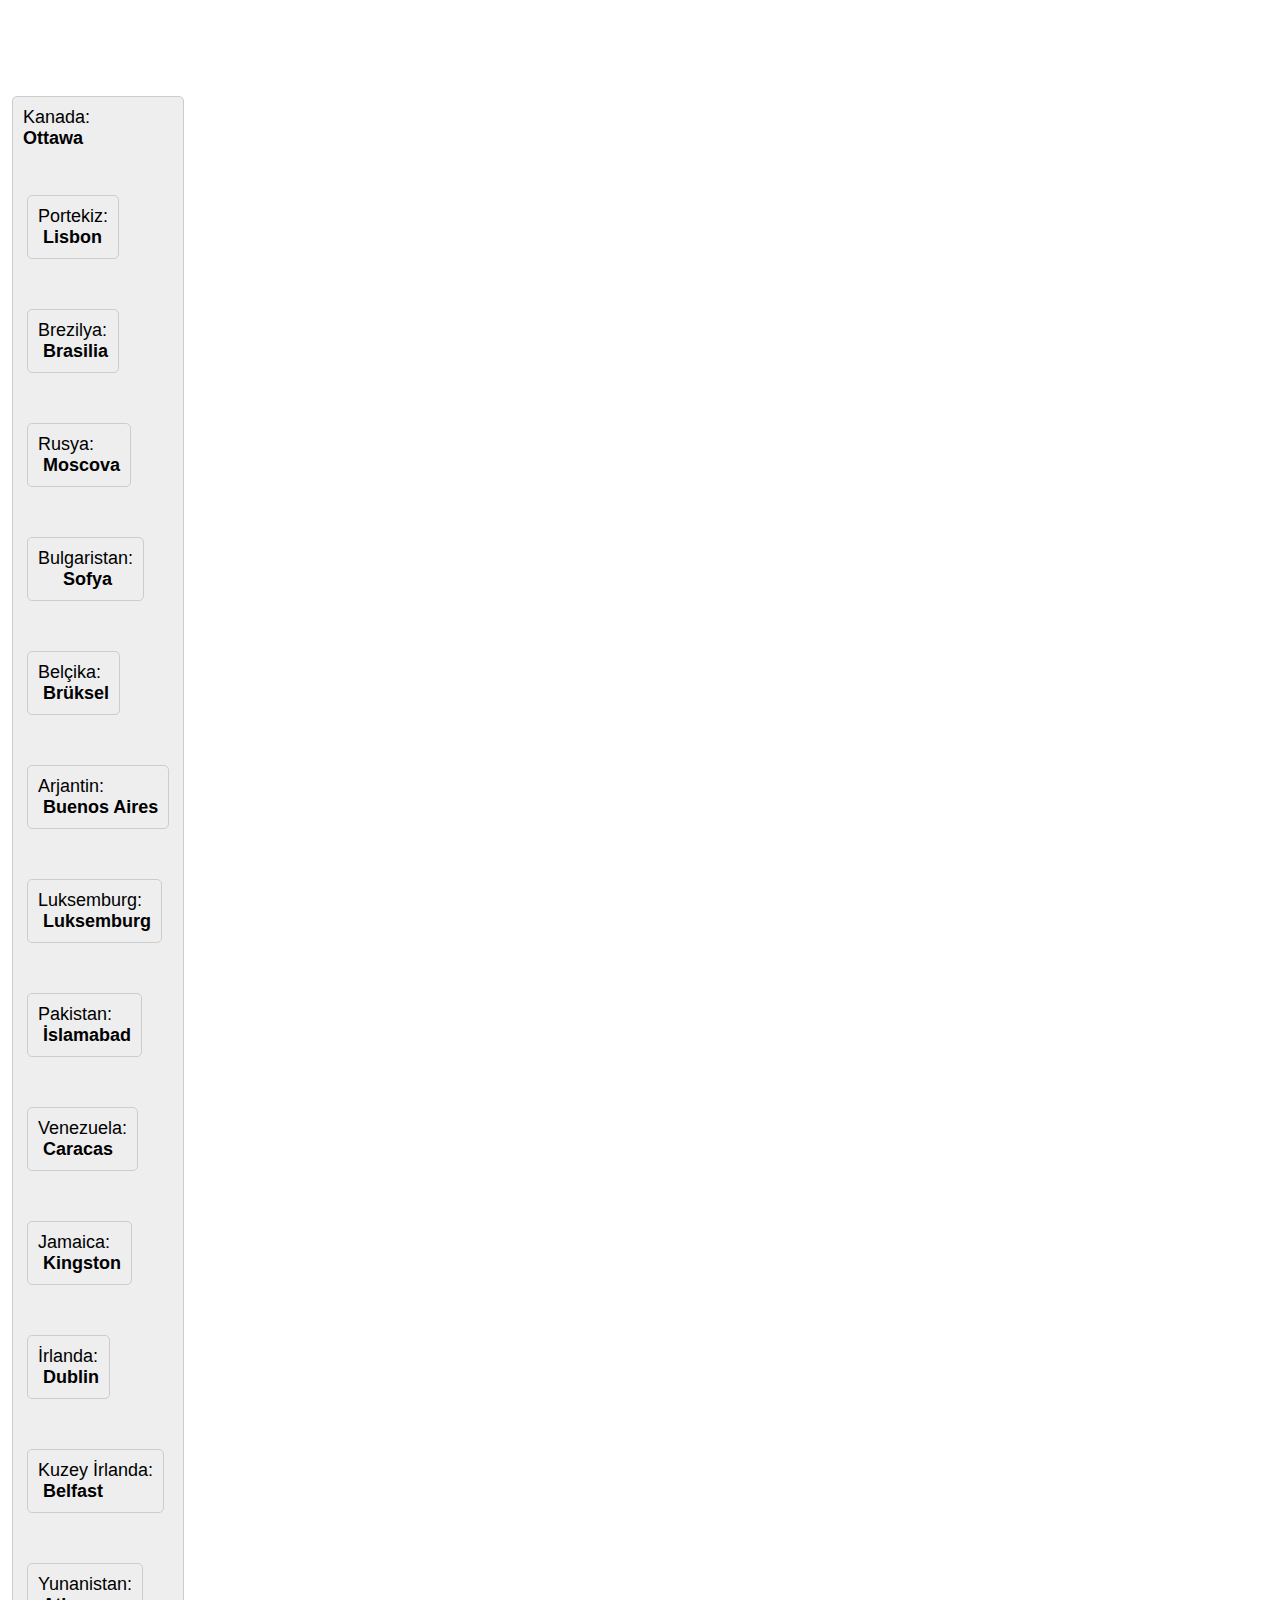
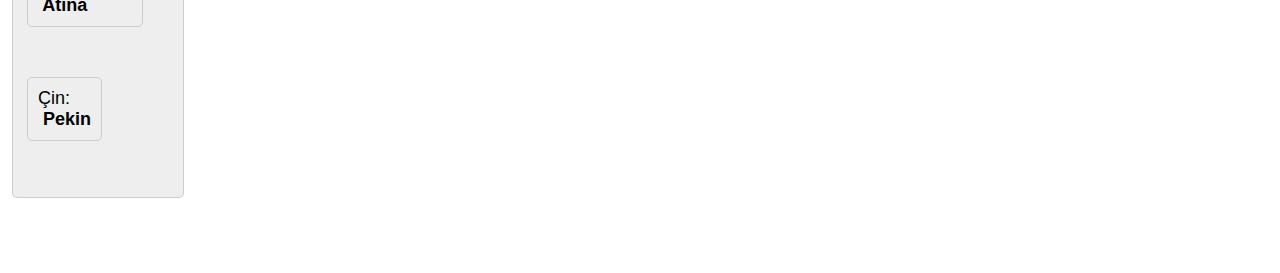
<file: geo1/kelimeler.html>
<!DOCTYPE html>
<html lang="en">
<head>
    <meta charset="UTF-8">
    <meta http-equiv="X-UA-Compatible" content="IE=edge">
    <meta name="viewport" content="width=device-width, initial-scale=1.0">
    <title>Kelimeler</title>
    <style>body{
        font-family:Arial;
        font-size:18px;
        word-wrap: break-word;
        overflow-wrap: break-word;

    }
    .kelime{
        margin:4px;
        padding:10px;
        border:1px solid #ccc;
        border-radius:5px;
        background-color:#eee;
        width: fit-content;
    }
    .anlam{
        font-weight: bold;
    }
    #kelimeler{
        width: auto;
        word-wrap: break-word;
        overflow-wrap: break-word;
    }
    </style>
</head>
<body style="white-space: pre;">
    <div id="kelimeler">
        <div class='kelime'>Kanada:<div class='anlam'>Ottawa</div>
        <div class='kelime'>Portekiz:<div class='anlam'> Lisbon</div></div>
        <div class='kelime'>Brezilya:<div class='anlam'> Brasilia</div></div>
        <div class='kelime'>Rusya:<div class='anlam'> Moscova</div></div>
        <div class='kelime'>Bulgaristan:<div class='anlam'>     Sofya</div></div>
        <div class='kelime'>Belçika:<div class='anlam'> Brüksel</div></div>
        <div class='kelime'>Arjantin:<div class='anlam'> Buenos Aires</div></div>
        <div class='kelime'>Luksemburg:<div class='anlam'> Luksemburg</div></div>
        <div class='kelime'>Pakistan:<div class='anlam'> İslamabad</div></div>
        <div class='kelime'>Venezuela:<div class='anlam'> Caracas</div></div>
        <div class='kelime'>Jamaica:<div class='anlam'> Kingston</div></div>
        <div class='kelime'>İrlanda:<div class='anlam'> Dublin</div></div>
        <div class='kelime'>Kuzey İrlanda:<div class='anlam'> Belfast</div></div>
        <div class='kelime'>Yunanistan:<div class='anlam'> Atina</div></div>
        <div class='kelime'>Çin:<div class='anlam'> Pekin</div></div>
    </div>
</body>
</html>
</file>
<file: eng/style.css>
#kelime{
    font-size: 30px;
    margin-bottom:20px;
    margin-top: 25px;

}
body{
    font-family: Arial;

}
#cvp{
    width: 250px;
    font-size: 24px;
    margin-bottom: 15px;
    border-radius: 15px;
    padding-left: 10px;
    border:3px solid blue;
    background-color: rgb(232, 232, 232);
}
#buton{
    margin-bottom: 35px;
    width: 150px;
    height: 50px;
    border: 2px solid green;
    border-radius: 20px;
    background-color: rgb(21, 255, 0);
}
#info{
    font-size: 24px;
    margin-bottom: 50px;
}
::placeholder {
    padding-left: 10px;
}
</file>
<file: geo1/style.css>
#kelime{
    font-size: 30px;
    margin-bottom:20px;
    margin-top: 25px;

}
body{
    font-family: Arial;

}
#cvp{
    width: 250px;
    font-size: 24px;
    margin-bottom: 15px;
    border-radius: 15px;
    padding-left: 10px;
    border:3px solid blue;
    background-color: rgb(232, 232, 232);
}
#buton{
    margin-bottom: 35px;
    width: 150px;
    height: 50px;
    border: 2px solid green;
    border-radius: 20px;
    background-color: rgb(21, 255, 0);
}
#info{
    font-size: 24px;
    margin-bottom: 50px;
}
::placeholder {
    padding-left: 10px;
}
</file>
<file: kboost/style.css>
body {
  font-family: Arial;
}
#cant {
  position: relative;
}
#answer {
  margin: 5px;
  padding: 5px;
  width: 100px;
  text-align: center;
  border: 2px solid black;
  border-radius: 10px;
  font-size: 20px;
}
#pos {
  width: 30vw;
  border: 3px solid black;
  border-radius: 10px;
}
#submit{
  width: 115px;
  margin-bottom:3px;
  border-radius: 5px;
  border: 2px solid black;
  background-color: bisque;
}
#submit:hover{
  background-color: rgb(255, 222, 182);
}
#pc{
  right: 0;
  margin-top: 15vw;
  margin-right: 2vw;
  background-color: black;
  color:white;
  border-radius: 5px;
  width: 32vw;
  position: fixed;
  font-size: 1vw;
}
#pc-c{
  font-weight: bold;
  color: yellow;
}
#cps{
  color:greenyellow
}
.price{
  color:blanchedalmond;
}
#pc-items{
  color:aquamarine;
}
.price-text{
  color:white;
}
.buy{
  height: 2vw;
  font-size: 1vw;
}
.count{
  margin-left:10px;
}
#forgotten{
  position: fixed;
  width: 30vw;
  bottom:0px;
}
</file>
<file: passant/style.css>
body {
  font-family: Arial;
}
#cant {
  position: relative;
}
#answer {
  margin: 5px;
  padding: 5px;
  width: 100px;
  text-align: center;
  border: 2px solid black;
  border-radius: 10px;
  font-size: 20px;
}
#pos {
  width: 30vw;
  border: 3px solid black;
  border-radius: 10px;
}
#submit{
  width: 115px;
  margin-bottom:3px;
  border-radius: 5px;
  border: 2px solid black;
  background-color: bisque;
}
#submit:hover{
  background-color: rgb(255, 222, 182);
}
#pc{
  right: 0;
  margin-top: 250px;
  margin-right: 2vw;
  background-color: black;
  color:white;
  border-radius: 5px;
  width: 32vw;
  position: fixed;
  font-size: 1vw;
}
#pc-c{
  font-weight: bold;
  color: yellow;
}
#cps{
  color:greenyellow
}
.price{
  color:blanchedalmond;
}
#pc-items{
  color:aquamarine;
}
.price-text{
  color:white;
}
.buy{
  height: 2vw;
  font-size: 1vw;
}
.count{
  margin-left:10px;
}
#forgotten{
  position: fixed;
  width: 30vw;
  bottom:0px;
}
#martin{
  width: 100px;
  height: auto;
  position: absolute;
  top:6vw
}
#music{
  position: absolute;
  right: 0;
  margin-top: 5vw;
}
#bgshop{
  right: 2vw;
  top: 100px;
  position: fixed;
  width: 32vw;
  background-color: blue;
  height: 16vw;
}
.bgshop-image{
  width: 7vw;
  height: 7vw;
  margin-left: 3vw;
}
.bgshop-image:hover{
  border: 2px solid black;
}
</file>
<file: vaticano/style.css>
body {
  font-family: Arial;
}
#cant {
  position: relative;
}
#answer {
  margin: 5px;
  padding: 5px;
  width: 100px;
  text-align: center;
  border: 2px solid black;
  border-radius: 10px;
  font-size: 20px;
}
#pos {
  width: 30vw;
  border: 3px solid black;
  border-radius: 10px;
}
#submit{
  width: 115px;
  margin-bottom:3px;
  border-radius: 5px;
  border: 2px solid black;
  background-color: bisque;
}
#submit:hover{
  background-color: rgb(255, 222, 182);
}
#pc{
  right: 0;
  margin-top: 15vw;
  margin-right: 2vw;
  background-color: black;
  color:white;
  border-radius: 5px;
  width: 32vw;
  position: fixed;
  font-size: 1vw;
}
#pc-c{
  font-weight: bold;
  color: yellow;
}
#cps{
  color:greenyellow
}
.price{
  color:blanchedalmond;
}
#pc-items{
  color:aquamarine;
}
.price-text{
  color:white;
}
.buy{
  height: 2vw;
  font-size: 1vw;
}
.count{
  margin-left:10px;
}
#forgotten{
  position: fixed;
  width: 30vw;
  bottom:0px;
}
</file>
